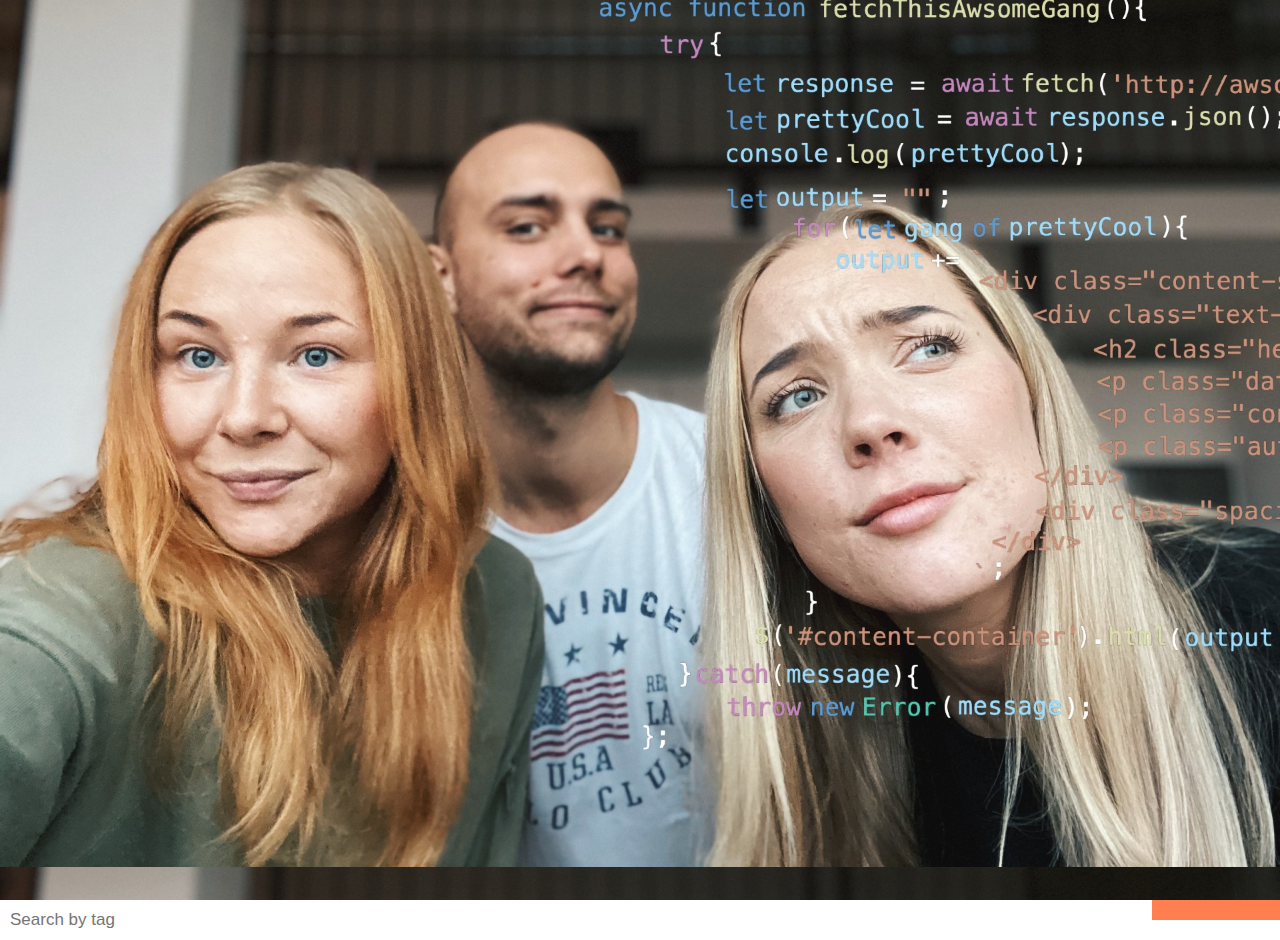
<file: index.html>
<html lang="en">
<head>
    <meta charset="UTF-8">
    <meta name="viewport" content="width=device-width, initial-scale=1.0">
    <title>Document</title>
    <!-- <link rel="stylesheet" href="css/bootstrap.min.css"> -->
    <link rel="stylesheet" href="css/style.css">
    <link rel="preconnect" href="https://fonts.gstatic.com">
    <link href="https://fonts.googleapis.com/css2?family=DM+Serif+Display&display=swap" rel="stylesheet">
    <link rel="preconnect" href="https://fonts.gstatic.com">
    <link href="https://fonts.googleapis.com/css2?family=Lato:wght@300&display=swap" rel="stylesheet">
    <link rel="stylesheet" href="https://cdnjs.cloudflare.com/ajax/libs/font-awesome/5.15.1/css/all.min.css" integrity="sha512-+4zCK9k+qNFUR5X+cKL9EIR+ZOhtIloNl9GIKS57V1MyNsYpYcUrUeQc9vNfzsWfV28IaLL3i96P9sdNyeRssA==" crossorigin="anonymous"/> <!--för ikoner fontawsome.com-->
</head>
<body>
    <section id="hero-section">
        <div id="admin-link-container">
            <a href="admin/index.html" id="admin-link"><i class="far fa-edit"></i></a>
        </div>
    </section>
    <div id="search-container">
        <input type="text" id="tag-search-field" placeholder="Search by tag">
        <button id="search-by-tag-btn" class="fas fa-search"></button>
    </div> 
    <div id="content-container"></div>

    <script src="https://code.jquery.com/jquery-3.5.1.min.js"
    integrity="sha256-9/aliU8dGd2tb6OSsuzixeV4y/faTqgFtohetphbbj0="
    crossorigin="anonymous"></script>
    <script src="js/posts.js"></script>
</body>
</html>
</file>
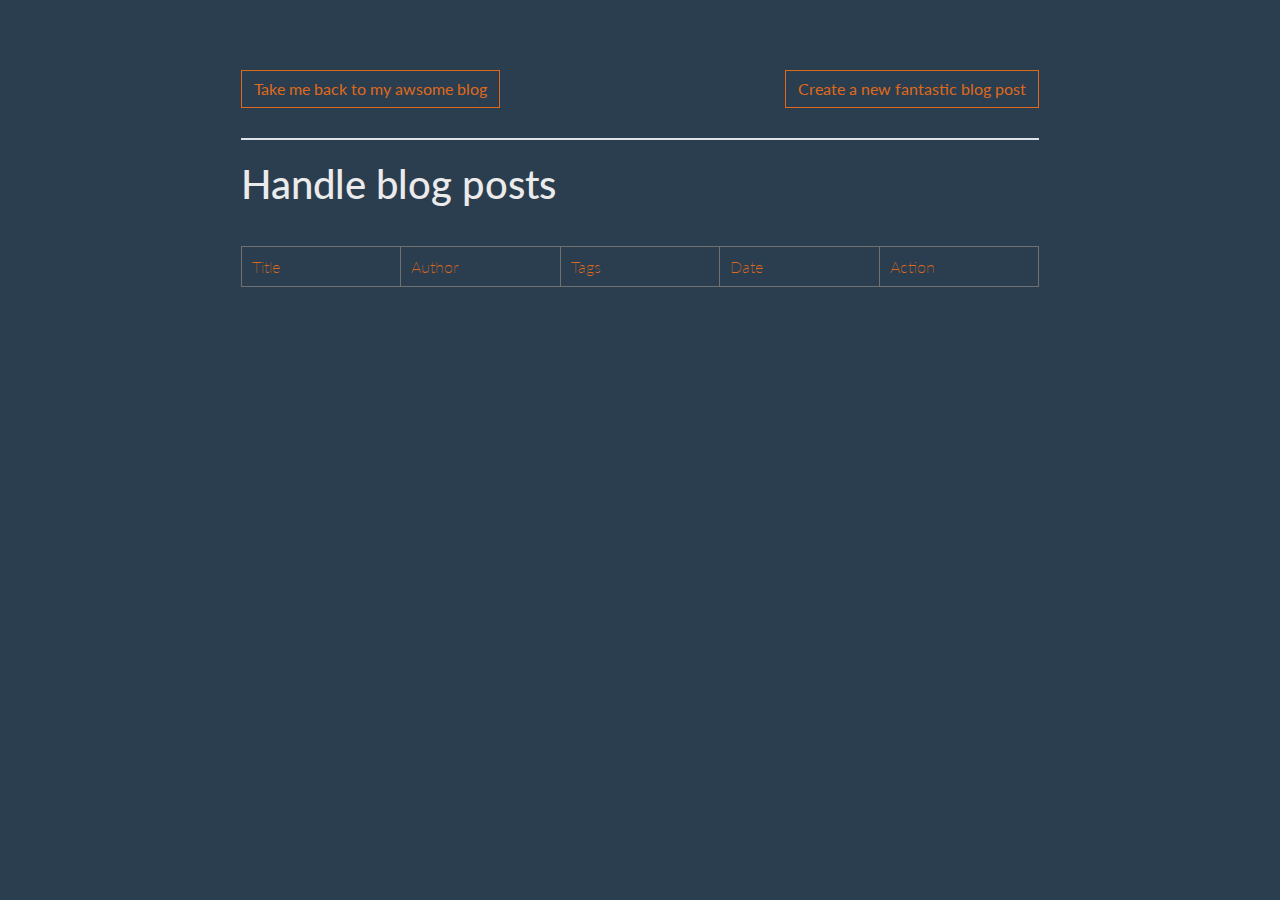
<file: admin/index.html>
<html lang="en">
<head>
    <meta charset="UTF-8">
    <meta name="viewport" content="width=device-width, initial-scale=1.0">
    <title>Document</title>
    <link rel="stylesheet" href="css/bootstrap.min.css">
    <link rel="stylesheet" href="css/style.css">
</head>
<body>
    <div class="fatBoyContainer">
        <div class="blog-link-container">
            <a href="create-post.html" id="create-post-link"><button id="create-new-btn"type="button" class="btn btn-outline-primary">Create a new fantastic blog post</button></a>
            <a href="../index.html" id="admin-link"><button id="btb-btn"type="button" class="btn btn-outline-primary">Take me back to my awsome blog</button></a>
        </div>
        <div class="border"></div>
        <h1 id="admin-header">Handle blog posts</h1>

        <div class="blog-link-container">
            <!-- <a href="create-post.html" id="create-post-link">Create post</a> -->
        </div>

        <table id="post-table-admin">
            <tr id="tableSubjects">
                <th>Title</th>
                <th>Author</th>
                <th>Tags</th>
                <th>Date</th>
                <th>Action</th>
            </tr>

            
        </table>
        

    </div>

  
    <script src="js/manage-posts.js"></script>
</body>
</html>
</file>
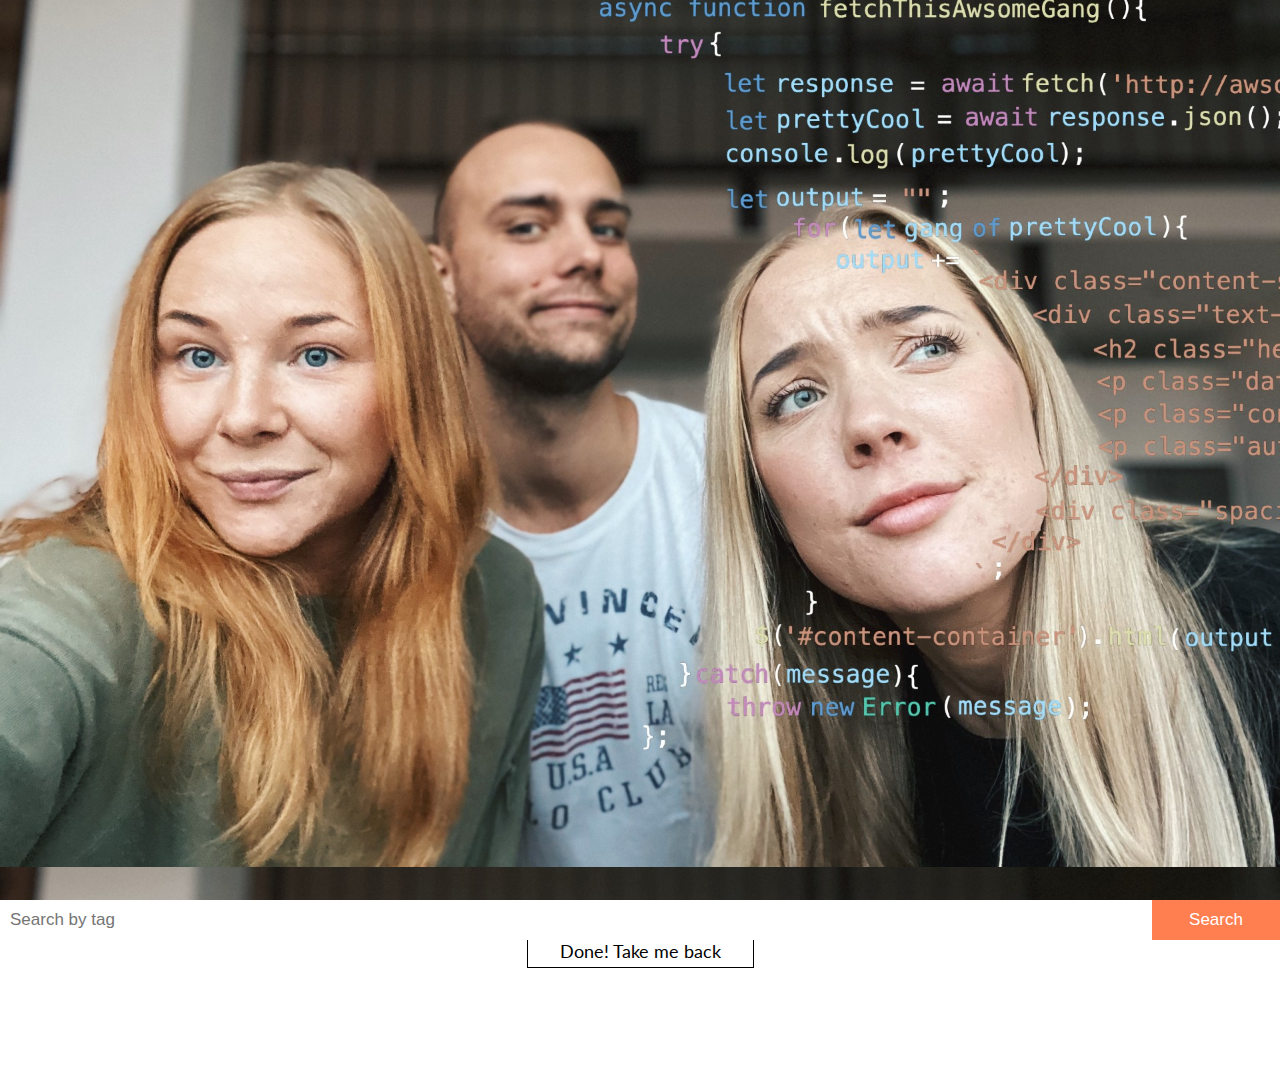
<file: post.html>
<html lang="en">
    <head>
        <meta charset="UTF-8">
        <meta name="viewport" content="width=device-width, initial-scale=1.0">
        <title>Post</title>
        <!-- <link rel="stylesheet" href="css/bootstrap.min.css"> -->
        <link rel="stylesheet" href="css/style.css">
        <link rel="preconnect" href="https://fonts.gstatic.com">
        <link href="https://fonts.googleapis.com/css2?family=DM+Serif+Display&display=swap" rel="stylesheet">
        <link rel="preconnect" href="https://fonts.gstatic.com">
        <link href="https://fonts.googleapis.com/css2?family=Lato:wght@300&display=swap" rel="stylesheet">
        <link rel="stylesheet" href="https://cdnjs.cloudflare.com/ajax/libs/font-awesome/5.15.1/css/all.min.css" integrity="sha512-+4zCK9k+qNFUR5X+cKL9EIR+ZOhtIloNl9GIKS57V1MyNsYpYcUrUeQc9vNfzsWfV28IaLL3i96P9sdNyeRssA==" crossorigin="anonymous"/> <!--för ikoner fontawsome.com-->
    </head>
    <body>
        <section id="hero-section">
            <div id="admin-link-container">
                <a href="admin/index.html" id="admin-link"><i class="far fa-edit"></i></a>
            </div>
        </section>
        <div id="search-container">
            <input type="text" id="tag-search-field" placeholder="Search by tag">
            <button id="search-by-tag-btn">Search</button>
        </div>
        <div id="content-container">
            <p class="gb-home"><a href="index.html">Done! Take me back</a></p>
        </div>
        <script src="https://code.jquery.com/jquery-3.5.1.min.js"
        integrity="sha256-9/aliU8dGd2tb6OSsuzixeV4y/faTqgFtohetphbbj0="
        crossorigin="anonymous"></script>
        <script src="js/post.js"></script>
    </body>
</html>
</file>
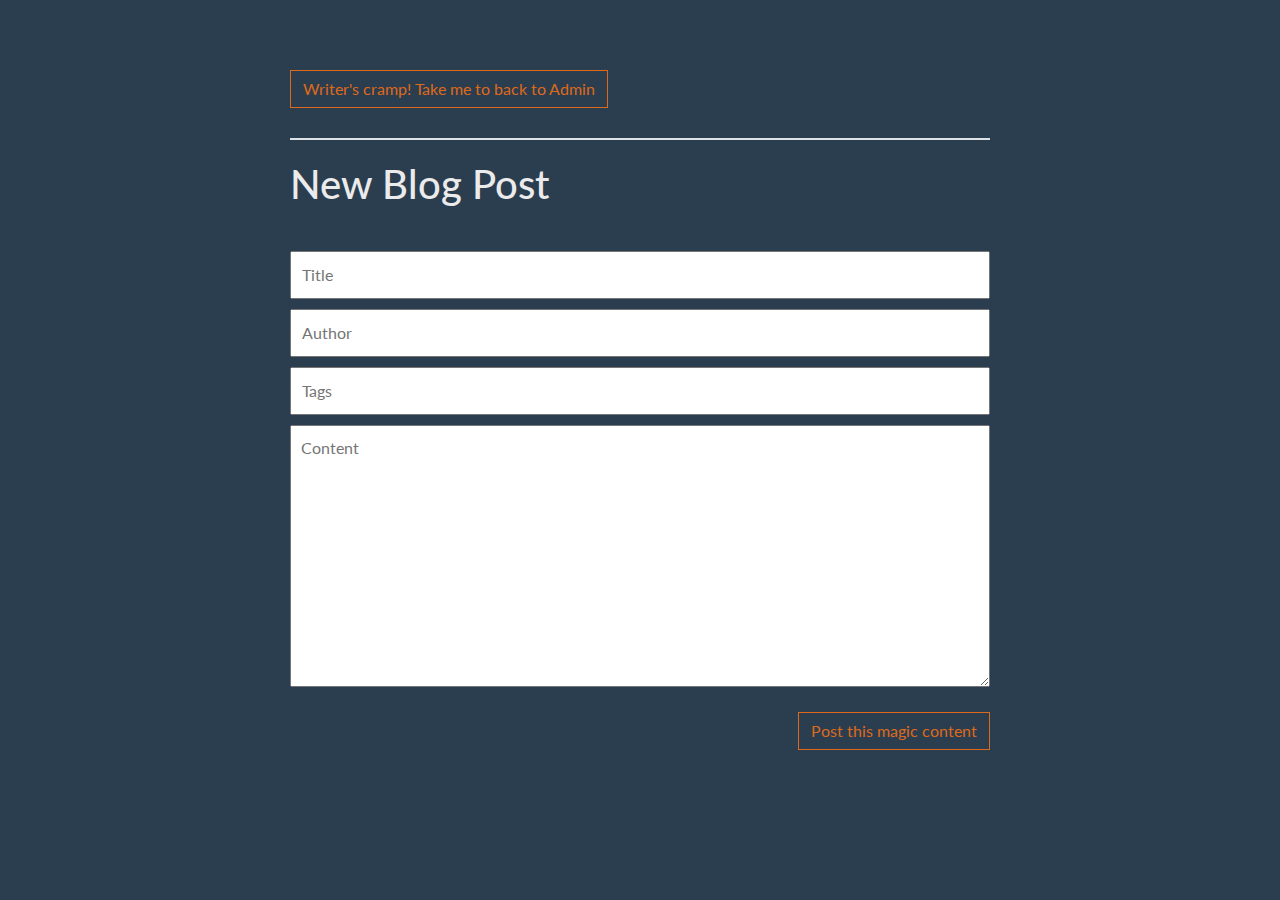
<file: admin/create-post.html>
<html lang="en">
    <head>
        <meta charset="UTF-8">
        <meta name="viewport" content="width=device-width, initial-scale=1.0">
        <title>Create post</title>
        <link rel="stylesheet" href="css/bootstrap.min.css"> 
        <link rel="stylesheet" href="css/style.css">
        <link rel="preconnect" href="https://fonts.gstatic.com">
        <link href="https://fonts.googleapis.com/css2?family=DM+Serif+Display&display=swap" rel="stylesheet">
        <link rel="preconnect" href="https://fonts.gstatic.com">
        <link href="https://fonts.googleapis.com/css2?family=Lato:wght@300&display=swap" rel="stylesheet">
        <link rel="stylesheet" href="https://cdnjs.cloudflare.com/ajax/libs/font-awesome/5.15.1/css/all.min.css" integrity="sha512-+4zCK9k+qNFUR5X+cKL9EIR+ZOhtIloNl9GIKS57V1MyNsYpYcUrUeQc9vNfzsWfV28IaLL3i96P9sdNyeRssA==" crossorigin="anonymous"/> <!--för ikoner fontawsome.com-->
    </head>
<body>
    <div>
        <div id="bp-container">
            <a href="index.html"><button id="btb-btn"type="button" class="btn btn-outline-primary">Writer's cramp! Take me to back to Admin</button></a>
            <div class="border"></div>
        
            <h1>New Blog Post</h1>
            
            <form id="create-post">
                <input type="text" id="title" placeholder="Title"><br>
                <input type="text" id="author" placeholder="Author"><br>
                <input type="text" id="tags" placeholder="Tags"><br>
                <textarea name="content" id="content-textarea" cols="30" rows="10" placeholder="Content"></textarea>
                
                <br><button id="create-bp-btn"type="submit" class="btn btn-outline-primary">Post this magic content</button>
            </form>
        </div>

<script src="https://ajax.googleapis.com/ajax/libs/jquery/3.5.1/jquery.min.js"></script>
<script src="js/create-post.js"></script>

</body>
</html>
</file>
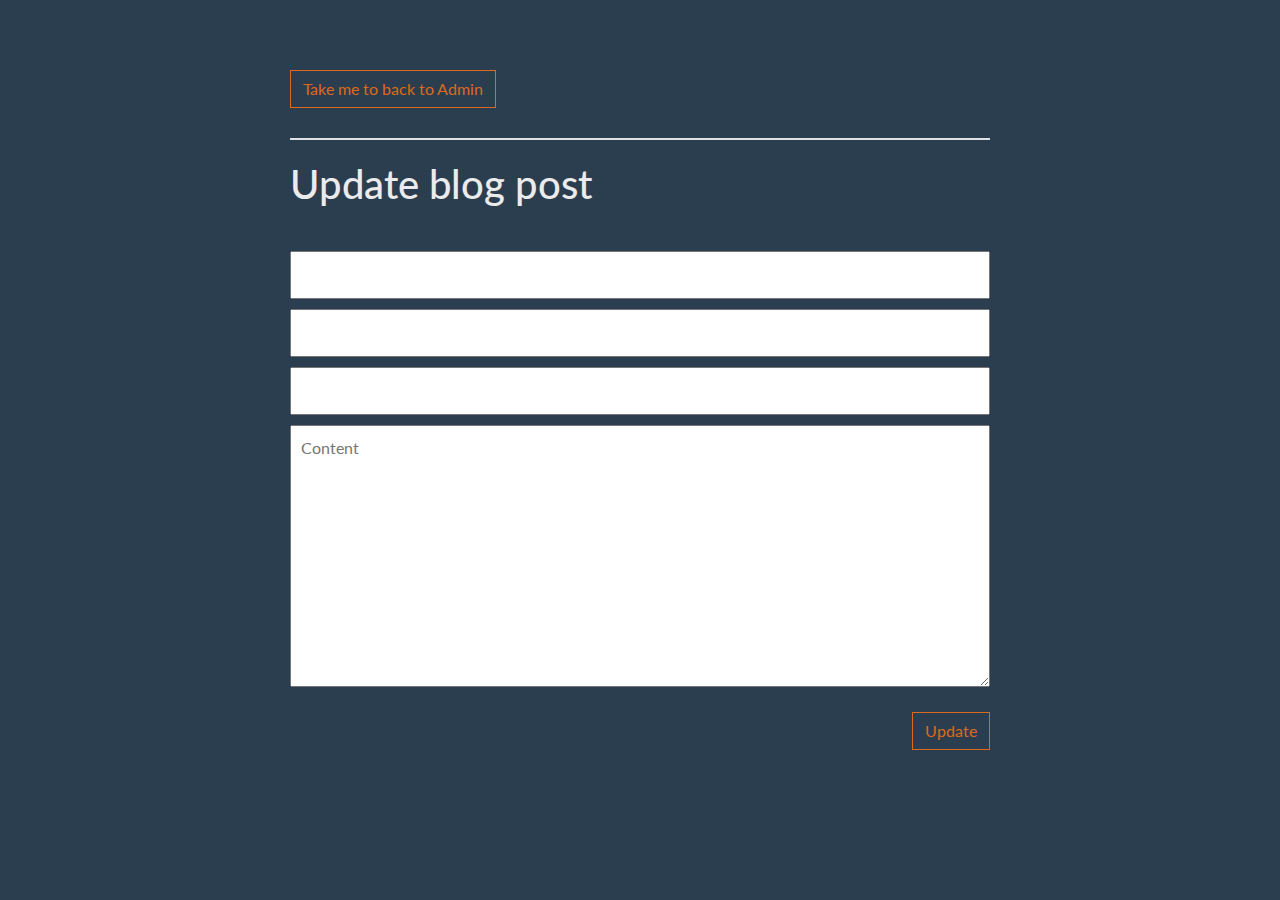
<file: admin/update-post.html>
<html lang="en">
    <head>
        <meta charset="UTF-8">
        <meta name="viewport" content="width=device-width, initial-scale=1.0">
        <title>Update Blog Post</title>
        <link rel="stylesheet" href="css/bootstrap.min.css"> 
        <link rel="stylesheet" href="css/style.css">
        <link rel="preconnect" href="https://fonts.gstatic.com">
        <link href="https://fonts.googleapis.com/css2?family=DM+Serif+Display&display=swap" rel="stylesheet">
        <link rel="preconnect" href="https://fonts.gstatic.com">
        <link href="https://fonts.googleapis.com/css2?family=Lato:wght@300&display=swap" rel="stylesheet">
        <link rel="stylesheet" href="https://cdnjs.cloudflare.com/ajax/libs/font-awesome/5.15.1/css/all.min.css" integrity="sha512-+4zCK9k+qNFUR5X+cKL9EIR+ZOhtIloNl9GIKS57V1MyNsYpYcUrUeQc9vNfzsWfV28IaLL3i96P9sdNyeRssA==" crossorigin="anonymous"/> 
    </head>
    <body>
        <div id="bp-container">
            <a href="index.html"><button id="btb-btn"type="button" class="btn btn-outline-primary">Take me to back to Admin</button></a>
            <div class="border"></div>
            <h1>Update blog post</h1>
            <form id="update-post-form">
                <input type="text" id="title"><br>
                <input type="text" id="author"><br>
                <input type="text" id="tags"><br>
                <textarea name="content" id="content-textarea" cols="30" rows="10" placeholder="Content"></textarea>
                <br><button id="create-bp-btn"type="submit" class="btn btn-outline-primary">Update</button>
            </form>
        </div>
        <script src="https://ajax.googleapis.com/ajax/libs/jquery/3.5.1/jquery.min.js"></script>
        <script src="js/update-post.js"></script>
    </body>
</html>
</file>
<file: css/style.css>
*{
    margin: 0;
}

p{
    font-family: 'Lato', sans-serif;
    font-size: 18px;
}

.tags{
    color: coral;
    text-transform: capitalize;
}

#admin-link-container{
    display: flex;
    margin-left: 10px;
}

.fa-edit{
    color: whitesmoke;
    font-size: 25px;
    margin-right: 10px;
    margin-top: 10px;
}

.fa-edit:hover {
    color: rgb(209, 101, 62);
}

#search-container{
    position: sticky; 
    position: -webkit-sticky;
    top: 0;
}

div#search-container input {
    padding: 10px;
    font-size: 17px;
    border: none;
    float: left;
    width: 90%;
    background-color: white;
}

div#search-container button {
    float: left;
    width: 10%;
    padding: 10px;
    background-color: coral;
    color: white;
    font-size: 17px;
    border: none;
    border-left: none; 
    cursor: pointer;
}
  
div#search-container button:hover {
    background-color: rgb(209, 101, 62);
}

#hero-section{
    height: 100vh;
    justify-content: center;
    text-align: center;
    font-size: 70px;
    background-image: url('../img/gruppbild.jpg');
    background-size: cover;
    background-position-y: -93px;
}

.content-section{
    width: 100%;
    display: flex;
    flex-direction: column;
}

.text-box{
    width: 100%;
    background-color: whitesmoke;
    padding: 100px 0px 100px 0px;
    height: 100%;
}

.heading{
    font-family: 'DM Serif Display', arial;
    font-size: 40px;
    text-align: center;
}

.date{
    margin-top: 20px;
    margin-bottom: 55px;
    text-align: center;
}

.content-text{
    font-size: 23px;
    line-height: 35px;
    text-align: center;
    padding: 0px 220px 0px 220px;
}

.author{
    text-align: center;
    margin-top: 55px;
}

.spacing{
    width: 100%;
    height: 20vh;
    background-color: white;

}

.gb-home{
    margin: auto;
    text-align: center;
    margin-top: 30px;
    margin-bottom: 100px; 
    width: 215px;
    border: 1px solid black;
    padding: 5px; 
}

a{
    text-decoration: none;
    color: black;
}

.read-more-link{
    color: gray;
    text-decoration-line: none;
    font-size: 20px;
    font-style: italic;
}
</file>
<file: admin/css/style.css>
body {
    display: flex;
    flex-direction: column;
    align-items: center;
    margin: 70px;
}

h1{
    padding-bottom: 30px;
}

.fatBoyContainer {
    width: 70%;
}

#bp-container{
    width: 700px;
}

#create-bp-btn{
    margin-top: 20px;
    float: right;
}

#title, #author, #tags, #content-textarea{
    width: 100%;
    margin-top: 5px;
    margin-bottom: 5px;
    padding: 10px;
}

.blog-link-container {
    display: flex;
    flex-direction: row-reverse;
    justify-content: space-between;
}

#postTableAdmin {
width: 100%;

}

span{
    color: #df691a8a;
}

th:nth-child(1) { 
    width: 20%; 
}
  
th:nth-child(2) { 
    width: 20%; 
} 

th:nth-child(3) { 
    width: 20%; 
} 

th:nth-child(4) { 
    width: 20%; 
} 

th:nth-child(5) { 
    width: 200px; 
} 

table, th, td {
    border: 1px solid rgb(112, 112, 112);
    padding: 10px ;
    
}

#update-post-link {
    margin-right: 5px;
}

.border {
    border: 1px solid rgb(255, 0, 0);
    margin-bottom: 20px;
}

.btn-outline-primary{
    margin-bottom: 30px;
}

th{
    font-weight: 200;
}

#tableSubjects{
    color:#df691a;
    font-weight: 500;
}
</file>
